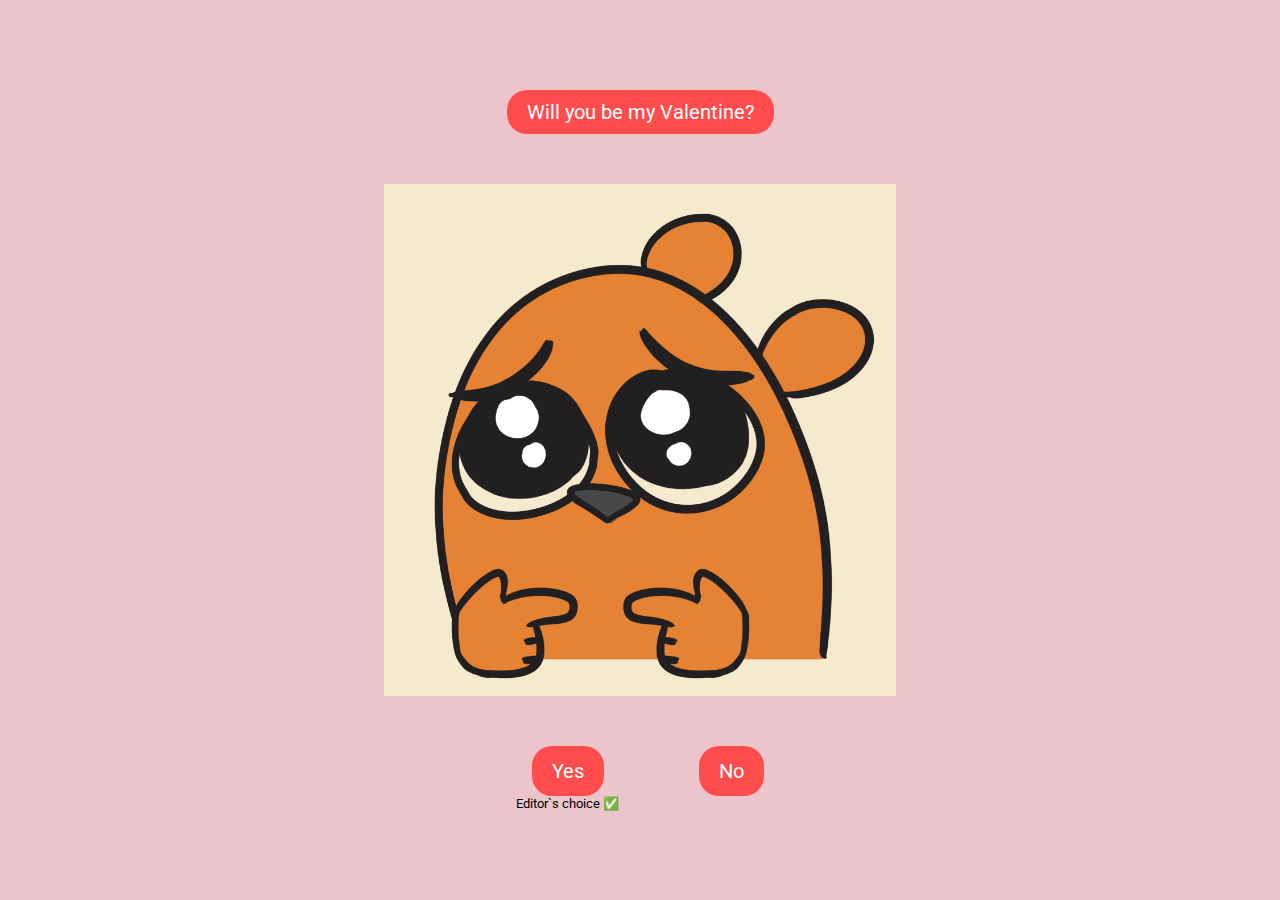
<file: index.html>
<!DOCTYPE html>
<html lang="en">
<head>
    <meta charset="UTF-8">
    <meta name="viewport" content="width=device-width, initial-scale=1.0">
    <link rel="stylesheet" href="reset.css">
    <link rel="stylesheet" href="index.css" >
    <link rel="preconnect" href="https://fonts.googleapis.com">
    <link rel="preconnect" href="https://fonts.gstatic.com" crossorigin>
    <link href="https://fonts.googleapis.com/css2?family=Roboto:ital,wght@0,100..900;1,100..900&display=swap"
    rel="stylesheet">
    <title>Document</title>
</head>
<body>
    
    <main>
        
        <div class="title">Will you be my Valentine?</div>
        
        <img class="gifu" src="please.gif" alt="gif">
                
        <div class="choice">
            
            <div class="editor">
                
               <button id="yes">Yes</button>
               <p class="recomandat">Editor`s choice &#9989;</p>
    
            </div>
            
            <button id="no">No</button>
            
        </div>
        
        
    </main>
    
    
    <script type="text/javascript" src="script.js"></script>
</body>
</html>
</file>
<file: index.css>
html{
    font-family: 'Roboto', sans-serif;
    box-sizing: border-box;
    font-size: 62.5%;
    background-color: rgb(236,196, 203);
}

main{
    height: 100dvh;
    display: flex;
    flex-direction: column;
    justify-content: center;
    align-items: center;
    
}

.title{
    font-size: 2rem;
    text-align: center;
    padding: 1rem 2rem;
    color: white;
    background-color: #FF4C4C;
    border-radius: 2rem;
}

.gifu{
    width: 40%;
    margin-block: 5rem;
}

.choice{
    text-align: center;    
    display: flex;
    flex-direction: row;
    justify-content: center;
    gap: 8rem;
}

button{
min-height: 5rem;
max-height: fit-content;;
font-size: 2rem;    
padding: 1rem 2rem;
color: white;
background-color: #FF4C4C;
border-radius: 2rem;
transition: transform 0.3s ease-in-out;
}

.editor{
    width: 50%;
}

.recomandat{
    text-align: start;
    font-size: 1.3rem;
}
</file>
